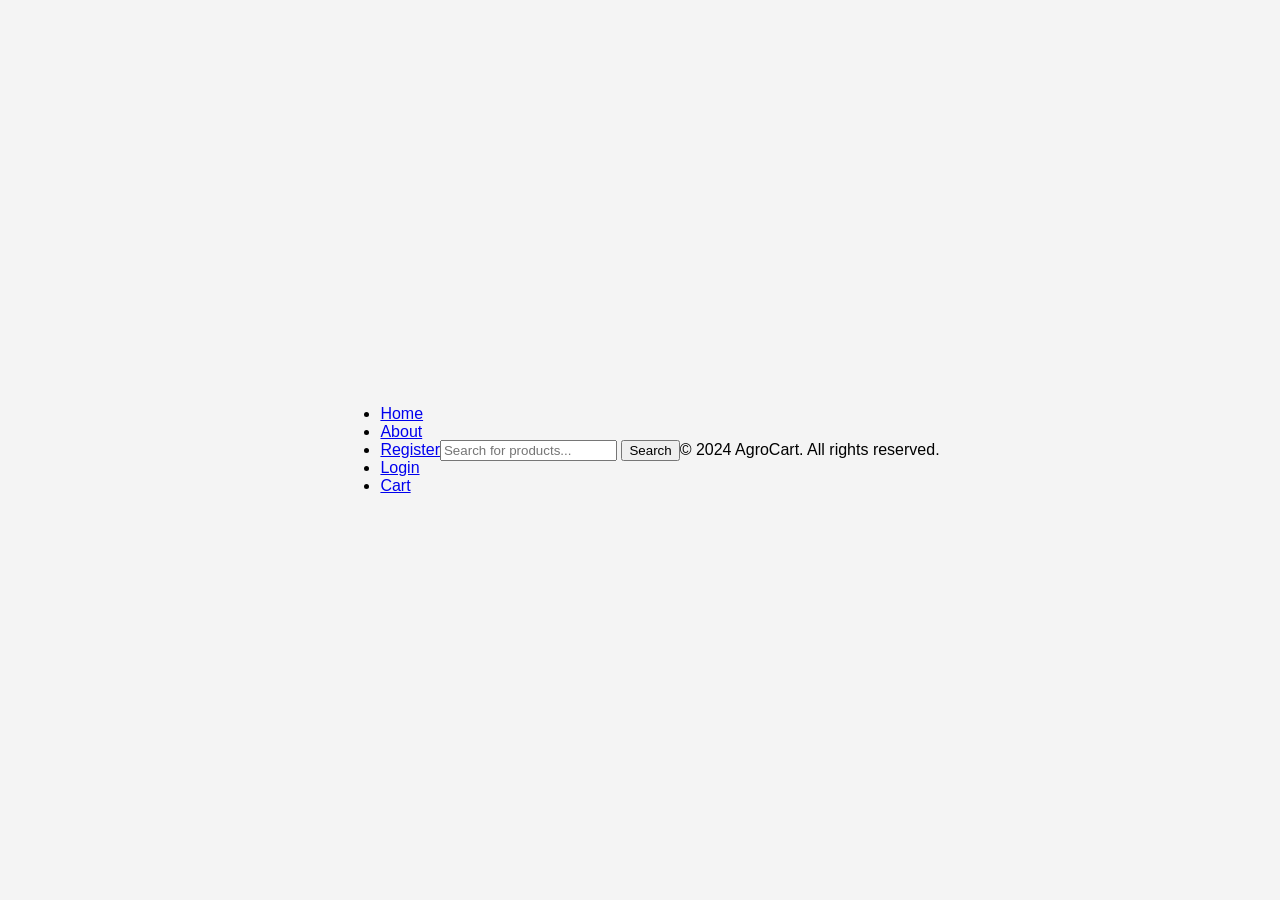
<file: index.html>
<!DOCTYPE html>
<html lang="en">
<head>
    <meta charset="UTF-8">
    <meta name="viewport" content="width=device-width, initial-scale=1.0">
    <title>AgroCart</title>
    <link rel="stylesheet" href="styles.css">
</head>
<body>
    <header>
        <nav>
            <ul>
                <li><a href="index.html">Home</a></li>
                <li><a href="about.html">About</a></li>
                <li><a href="register.html">Register</a></li>
                <li><a href="login.html">Login</a></li>
                <li><a href="cart.html">Cart</a></li>
            </ul>
        </nav>
    </header>

    <main>
        <section id="search">
            <input type="text" id="searchBox" placeholder="Search for products...">
            <button onclick="searchProducts()">Search</button>
        </section>

        <section id="products">
            <!-- Products will be dynamically loaded here -->
        </section>
    </main>

    <footer>
        <p>&copy; 2024 AgroCart. All rights reserved.</p>
    </footer>

    <script src="scripts.js"></script>
</body>
</html>
</file>
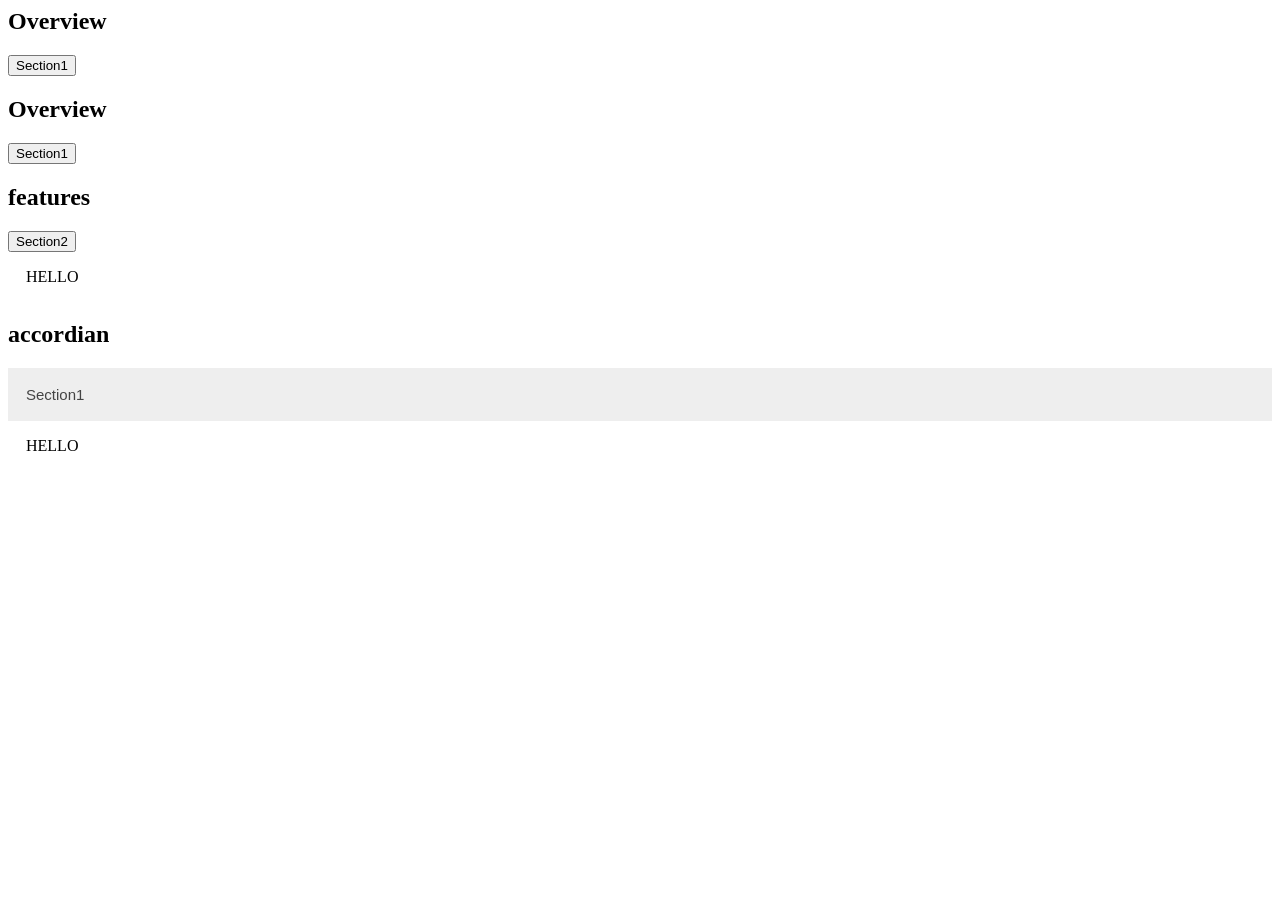
<file: about.html>
<html>
    <head>
        <meta name="viewport" content="width=device-width,initial-scale=1">
        <style>
            .accordian{
                background-color: #eee;
                color: #444;
                cursor: pointer;
                padding: 18px;
                width:100%;
                border: none;
                text-align: left;
                outline: none;
                font-size: 15px;
                transition: 0.4s;

            }
            .active,.accordian:hover{
                background-color: #ccc;

            }
            .panel{
                padding: 0 18px;
                display: block;
                background-color: white;
                overflow: hidden;
            }

        </style>
    </head>
    <body>
        <h2>Overview</h2>
        <button class="Overview">Section1</button>
        <h2>Overview</h2>
        <button class="overview-button">Section1</button>
        <div class="panel" style="display: none;">
            <p>
                Our app connects farmers directly with buyers, 
                streamlining the process of selling produce and ensuring better market access.
                Our mission is to empower farmers by providing a user-friendly platform that maximizes their reach and profitability.
            </p>
        </div>
        <h2>features</h2>
        <button class="features">Section2</button>
        <div class="panel">
            <p>


                HELLO


                
            </p>
        </div>
        <h2>accordian</h2>
        <button class="accordian">Section1</button>
        <div class="panel">
            <p>


                HELLO


                
            </p>
        </div>
        <script>
            var acc=document.getElementsByClassName("click",function(){
                this.classList.toggle("active");
                var panel=this.nextElementSibling;
                if(panel.style.display==="block"){
                    panel.style.display==="none";
                }
                else{
                    panel.style.display="block";
                }
            });
        
        </script>
    </body>
</html>
</file>
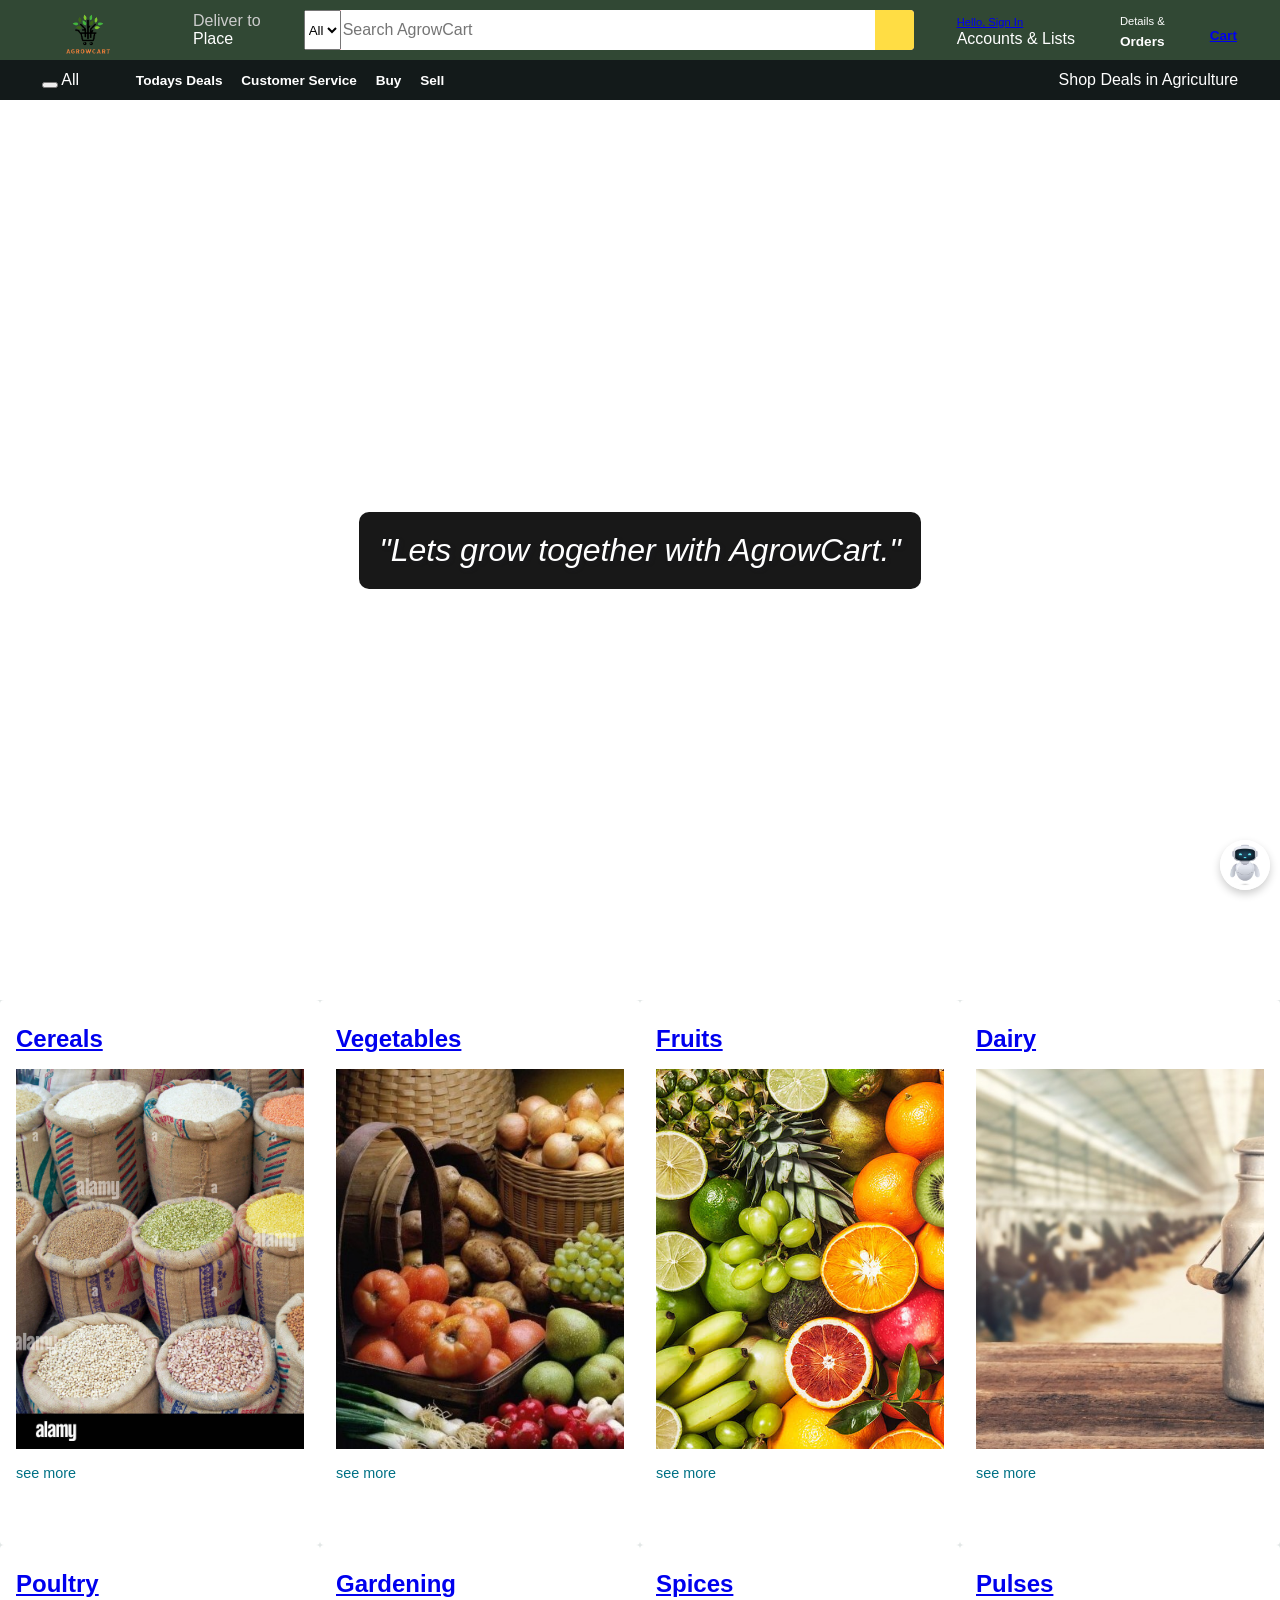
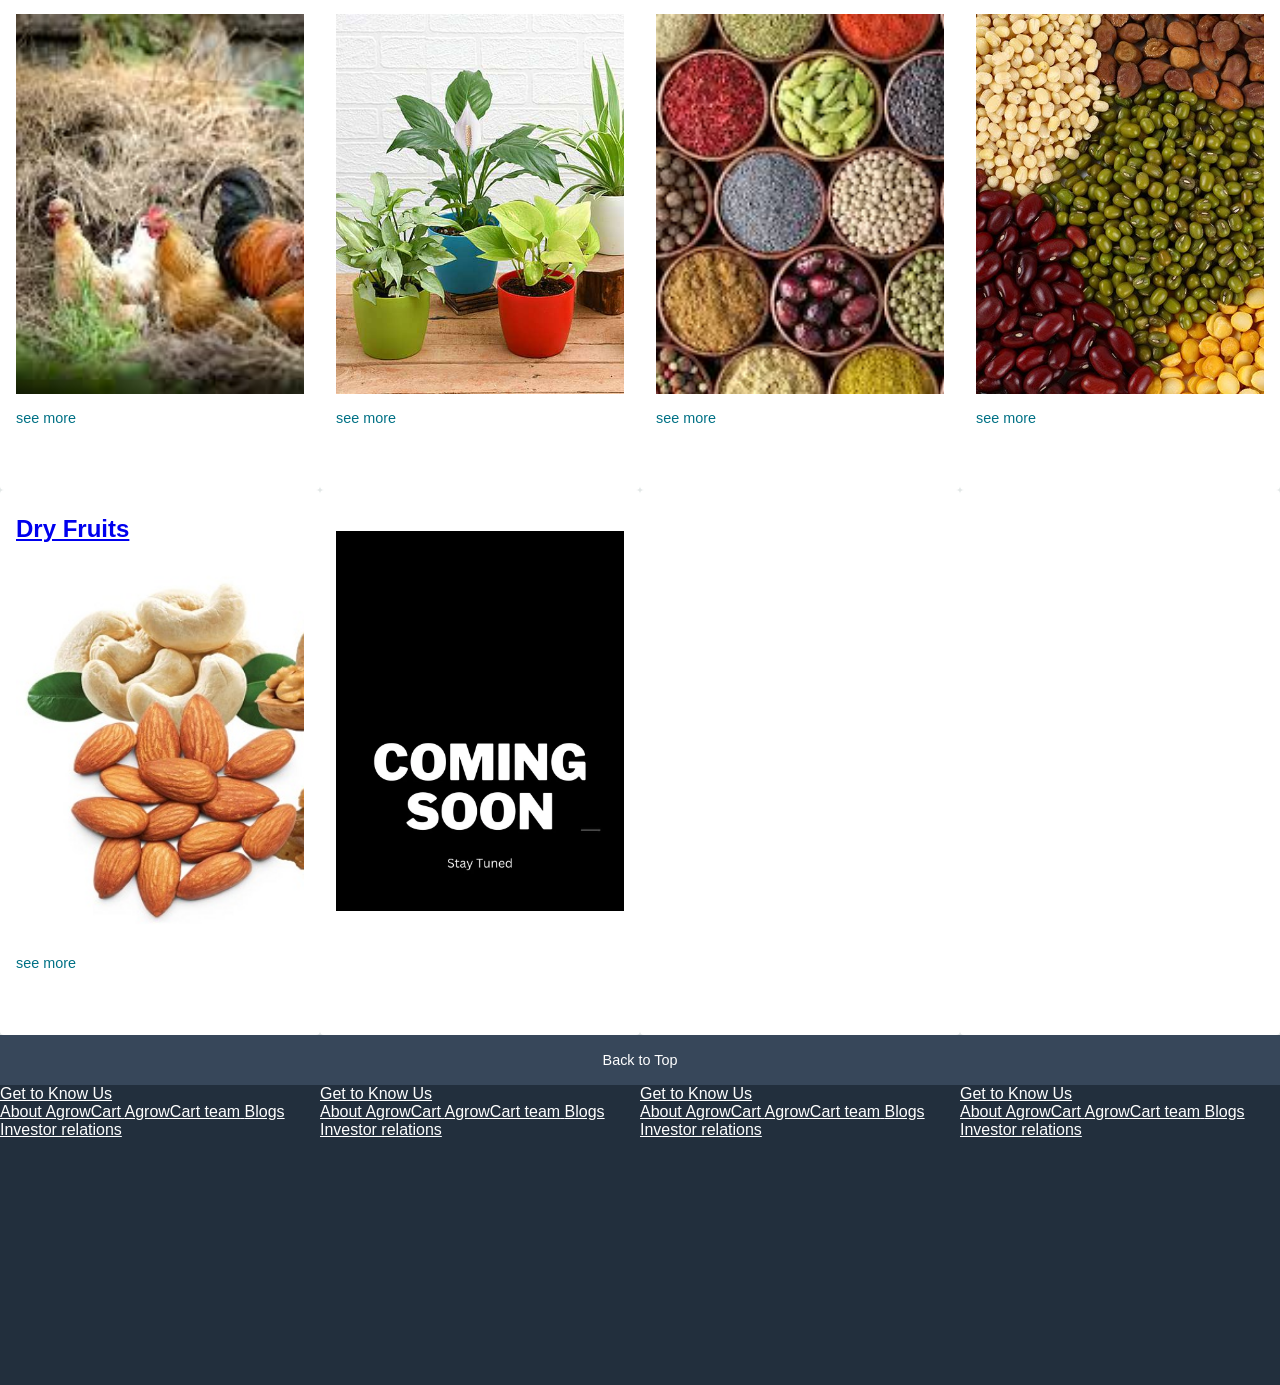
<file: AgrowCart1.html>
<!DOCTYPE html>
<html lang="en">
    <head>

        <meta charset="UTF-8">
        <meta http-equiv="X-UA-Compatible" content="IE=edge">
        <meta name="viewport" content="width=device-width,initial-scale=1.0">
        <title>AgrowCart</title>
        <link rel="stylesheet" href="style1.css">
    </head>
    <body>
        <header>
           
            <div class="navbar">
                <div class="nav-logo border">
                    <div class="logo"></div>
                </div>

                <div class="nav-address border">
                    <p class="add-first">Deliver to</p>
                    <div class="add-icon">
                        <i class="fa-sharp fa-solid fa-location-dot"></i>
                        <p class="add-second">Place</p>
                    </div>
                </div>

                <div class="nav-search">
                    <select>
                        <option>All</option>
                        <select class="search-select">
                        
                    </select>
                    <input placeholder="Search AgrowCart" class="search-input">
                    <div class="search-icon">
                        <i class="fa-sharp fa-solid fa-magnifying-glass"></i>
                    </div>
                </div>
                <div class="nav-signin border">
                    <p><a href="login.html"><span>Hello, Sign In</span></a></p>
                    <p>Accounts & Lists</p>
                    
                </div>

                <div class="nav-return border">
                    <p><span>Details &</span></p>
                    <p class="nav-second">Orders</p>
                </div>

                <div class="nav-cart border">
                    <i class="fa-solid fa-cart-shopping"></i>
                   <a href ="cart.html"> Cart</a>

                </div>
            </div>
            <div class="panel">
                <div class="panel-all">
                    <button type="bar">
                        <i class="fa-solid fa-bars"></i>
                      </button>
                All        
            </div>
            <div class="panel-ops">
                <p>Todays Deals</p>
                <p>Customer Service</p>
                <p>Buy</p>
                <p>Sell</p>
            </div>
            <div class="panel-deals">
                <p>Shop Deals in Agriculture</p>
            </div>
        </header>
        <div class="hero-section">
           
            <blockquote class="hero-quote">
                "Lets grow together with AgrowCart."
            </blockquote>

            <a href="link-to-your-profile-or-action" class="profile-icon">
                <img src="chat.avif" alt="Profile Icon">
            </a>
           
           
              
              
        </div>
        <div class="shop-sec">
            <div class="box1 box">
                <div class="box-content">
                 <a href="crops.html">   <h2>Cereals </h2>
                    <div class="box-img" style="background-image: url('box1.jpg');"></div></a>
                    <p>see more</p>
                </div>
            </div>
            <div class="box2 box">
                <div class="box-content">
                    
                    <a href = "crops.html" ><h2>Vegetables</h2>
                      
                    <div class="box-img" style="background-image: url('box4.jpg');"></div> </a>
                    <p>see more</p>
                </div>
            </div>
            <div class="box3 box">
                <div class="box-content">
                  <a href="crops.html" > <h2>Fruits</h2>
                    <div class="box-img" style="background-image: url('box2.jpg');"></div> </a>
                    <p>see more</p>
                </div>
            </div>
            <div class="box4 box">
                <div class="box-content">
                     <a href="crops.html" > <h2>Dairy</h2>
                    <div class="box-img" style="background-image: url('boc3.jpg');"></div> </a>
                    <p>see more</p>
                </div>
            </div>
            <div class="box5 box">
                <div class="box-content">
                 <a href="crops.html" >     <h2>Poultry</h2>
                    <div class="box-img" style="background-image: url('box5.jpg');"></div> </a>
                    <p>see more</p>
                </div>
            </div>
            <div class="box6 box">
                <div class="box-content">
                    <a href="crops.html" >  <h2>Gardening</h2>
                    <div class="box-img" style="background-image: url('box6.jpg');"></div> </a>
                    <p>see more</p>

                </div>
            </div>
            <div class="box8 box">
                <div class="box-content">
                 <a href="crops.html" >     <h2>Spices </h2>
                    <div class="box-img" style="background-image: url('box8.jpg');"></div> </a>
                    <p>see more</p>
                </div>
            </div>
            <div class="box7 box">
                <div class="box-content">
                     <a href="crops.html" > <h2>Pulses</h2>
                    <div class="box-img" style="background-image: url('box7.jpg');"></div> </a>
                    <p>see more</p>
                </div>
            </div>
            <div class="box9 box">
                <div class="box-content">
                   <a href="crops.html" >   <h2>Dry Fruits </h2>
                    <div class="box-img" style="background-image: url('box9.jpg');" ></div> </a>
                    <p>see more</p>
                </div>
            </div>
            <div class="box10 box">
                <div class="box-content">
                    <h2></h2>
                    <div class="box-img" style="background-image: url('box10.jpg');"></div>
                    <p></p>
                </div>
            </div>
            <div class="box1 box">
                <div class="box-content">
                    <h2> </h2>
                    <div class="box-img" style="background-image: url('');"></div>
                    <p></p>
                </div>
            </div>
            <div class="box1 box">
                <div class="box-content">
                    <h2> </h2>
                    <div class="box-img" style="background-image: url('');"></div>
                    <p></p>
                </div>
            </div>
        </div>

        <footer>
            <div class="foot-panel">
                Back to Top
            </div>
            <div class="foot-panel2">
              
                <u>
                    <p>Get to Know Us</p>
                    <a>About AgrowCart</a>
                    <a>AgrowCart team</a>
                    <a>Blogs</a>
                    <a>Investor relations</a>
                </u>
                <u>
                    <p>Get to Know Us</p>
                    <a>About AgrowCart</a>
                    <a>AgrowCart team</a>
                    <a>Blogs</a>
                    <a>Investor relations</a>
                </u>
                <u>
                    <p>Get to Know Us</p>
                    <a>About AgrowCart</a>
                    <a>AgrowCart team</a>
                    <a>Blogs</a>
                    <a>Investor relations</a>
                </u>
                <u>
                    <p>Get to Know Us</p>
                    <a>About AgrowCart</a>
                    <a>AgrowCart team</a>
                    <a>Blogs</a>
                    <a>Investor relations</a>
                </u>
            </div>
        </footer>
    </body>
</html>
</file>
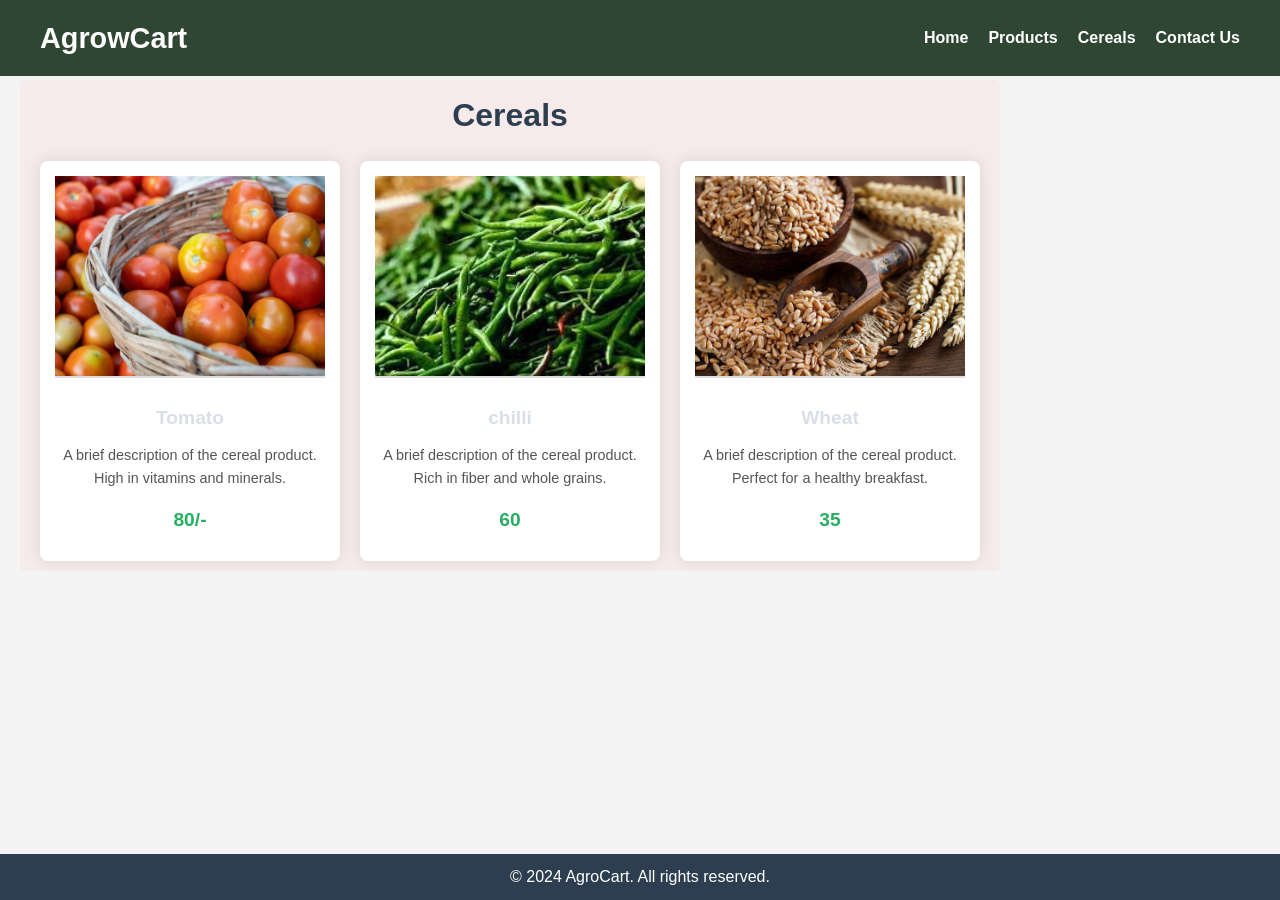
<file: cart.html>
<!DOCTYPE html>
<html lang="en">
<head>
    <meta charset="UTF-8">
    <meta name="viewport" content="width=device-width, initial-scale=1.0">
    <title>AgrowCart</title>
    <link rel="stylesheet" href="cart.css">
</head>
<body>
    <header>
        <div class="container">
            <h1>AgrowCart</h1>
            <nav>
                <ul>
                    <li><a href="#">Home</a></li>
                    <li><a href="#">Products</a></li>
                    <li><a href="#">Cereals</a></li>
                    <li><a href="#">Contact Us</a></li>
                </ul>
            </nav>
        </div>
    </header>

    <main>
        <div class="add-to-cart">
            <h2>Cereals</h2>
            <section class="product-grid">
                <!-- Product 1 -->
                <div class="product1">
                    <img src="veg1.jpg" alt="Product 1">
                    <h3>Tomato</h3>
                    <p class="description">A brief description of the cereal product. High in vitamins and minerals.</p>
                    <p class="price">80/-</p>
                </div>
                <!-- Product 2 -->
                <div class="product">
                    <img src="veg3.jpg" alt="Product 2">
                    <h3>chilli</h3>
                    <p class="description">A brief description of the cereal product. Rich in fiber and whole grains.</p>
                    <p class="price">60</p>
                </div>
                <!-- Product 3 -->
                <div class="wheat">
                    <img src="wheat.jpg" alt="Product 3">
                    <h3>Wheat</h3>
                    <p class="description">A brief description of the cereal product. Perfect for a healthy breakfast.</p>
                    <p class="price">35</p>
                </div>
                <!-- Add more products as needed -->
            </section>
        </div>
    </main>

    <footer>
        <div class="container">
            <p>&copy; 2024 AgroCart. All rights reserved.</p>
        </div>
    </footer>
</body>
</html>
</file>
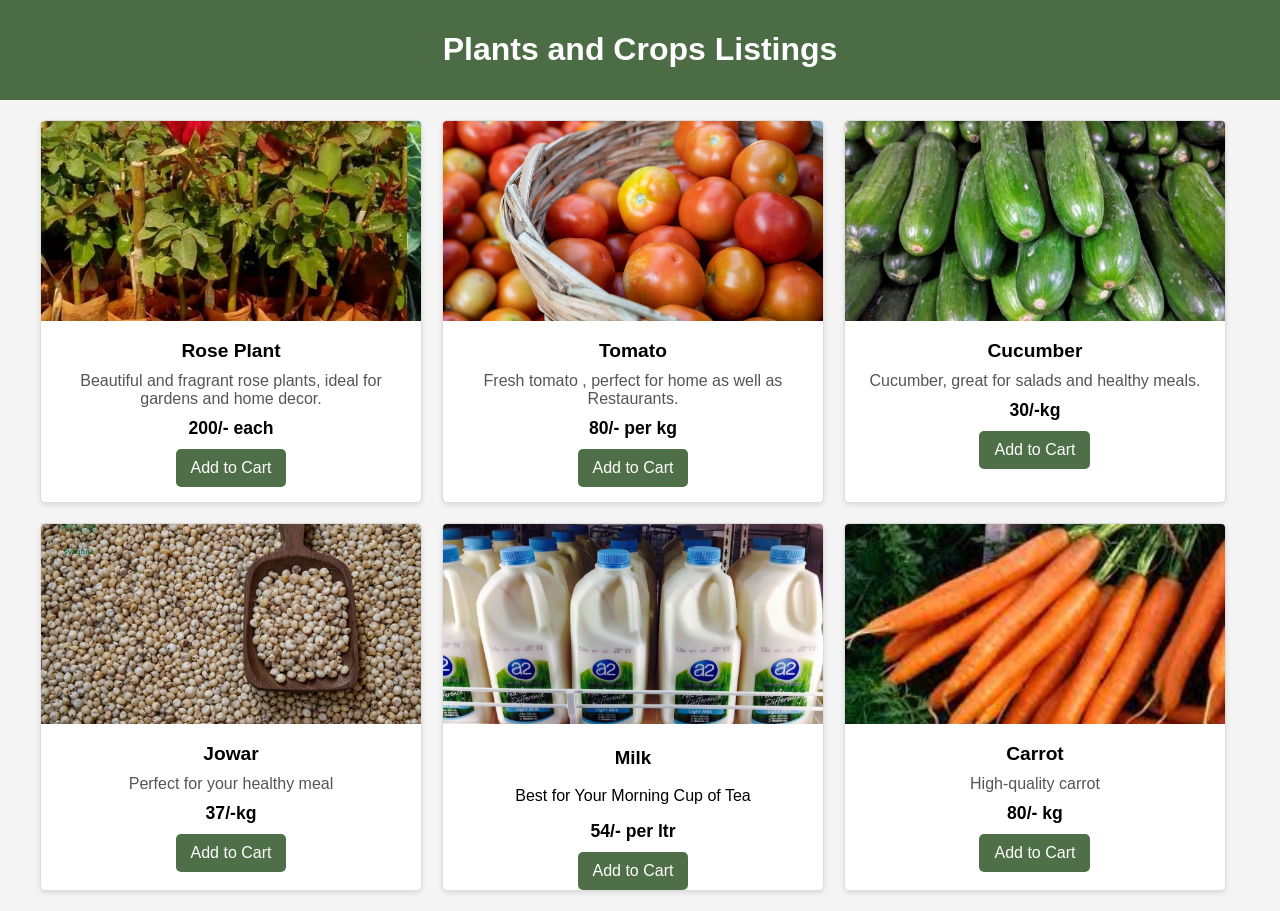
<file: crops.html>
<!DOCTYPE html>
<html lang="en">
<head>
    <meta charset="UTF-8">
    <meta name="viewport" content="width=device-width, initial-scale=1.0">
    <title>Product Listing </title>
    <style>
        body {
            font-family: Arial, sans-serif;
            margin: 0;
            padding: 0;
            background-color: #f4f4f4;
        }
        header {
            background-color:  #0e3a05ba;
            color: white;
            padding: 10px 20px;
            text-align: center;
        }
        .container {
            max-width: 1200px;
            margin: 20px auto;
            padding: 0 15px;
        }
        .product-list {
            display: flex;
            flex-wrap: wrap;
            gap: 20px;
        }
        .product-item {
            background-color: white;
            border: 1px solid #ddd;
            border-radius: 5px;
            overflow: hidden;
            width: calc(33.333% - 20px);
            box-shadow: 0 2px 5px rgba(0, 0, 0, 0.1);
            text-align: center;
        }
        .product-item img {
            width: 100%;
            height: 200px;
            object-fit: cover;
        }
        .product-info {
            padding: 15px;
        }
        .product-info h3 {
            margin: 0 0 10px;
            font-size: 1.2em;
        }
        .product-info p {
            margin: 0 0 10px;
            color: #555;
        }
        .price {
            font-size: 1.1em;
            font-weight: bold;
        }
        .btn {
            display: inline-block;
            padding: 10px 15px;
            margin-top: 10px;
            background-color: #0e3a05ba;
            color: white;
            text-decoration: none;
            border-radius: 5px;
            text-align: center;
        }
        .btn:hover {
            background-color: #0353a4;
        }
    </style>
</head>
<body>
    <header>
        <h1>Plants and Crops Listings</h1>
    </header>
    <div class="container">
        <div class="product-list">
            <div class="product-item">
                <img src="rose.webp" alt="Rose">
                <div class="product-info">
                    <h3>Rose Plant</h3>
                    <p>Beautiful and fragrant rose plants, ideal for gardens and home decor.</p>
                    <div class="price">200/- each</div>
                    <a href="cart.html" class="btn">Add to Cart</a>
                </div>
            </div>
            <div class="product-item">
                <img src="veg1.jpg" alt="Tomato">
                <div class="product-info">
                    <h3>Tomato </h3>
                    <p>Fresh tomato , perfect for home as well as Restaurants.</p>
                    <div class="price">80/- per kg</div>
                    <a href="cart.html" class="btn">Add to Cart</a>
                </div>
            </div>
            <div class="product-item">
                <img src="Cucumber.webp" alt="Cucumber">
                <div class="product-info">
                    <h3>Cucumber</h3>
                    <p>Cucumber, great for salads and healthy meals.</p>
                    <div class="price">30/-kg</div>
                    <a href="cart.html" class="btn">Add to Cart</a>
                </div>
            </div>
            <div class="product-item">
                <img src="Jowar.webp" alt="Jowar">
                <div class="product-info">
                    <h3>Jowar</h3>
                    <p>Perfect for your healthy meal</p>
                    <div class="price">37/-kg</div>
                    <a href="cart.html" class="btn">Add to Cart</a>
                </div>
            </div>
            <div class="product-item">
                <img src="milk.jpg" alt="Milk">
                <div class="Consume in 2 days after Delivery">
                    <h3>Milk</h3>
                    <p>Best for Your Morning Cup of Tea</p>
                    <div class="price">54/- per ltr</div>
                    <a href="cart.html" class="btn">Add to Cart</a>
                </div>
            </div>
            <div class="product-item">
                <img src="carrot.jpg" alt="Carrot">
                <div class="product-info">
                    <h3>Carrot</h3>
                    <p>High-quality carrot </p>
                    <div class="price">80/- kg</div>
                    <a href="cart.html" class="btn">Add to Cart</a>
                </div>
            </div>
        </div>
    </div>
</body>
</html>
</file>
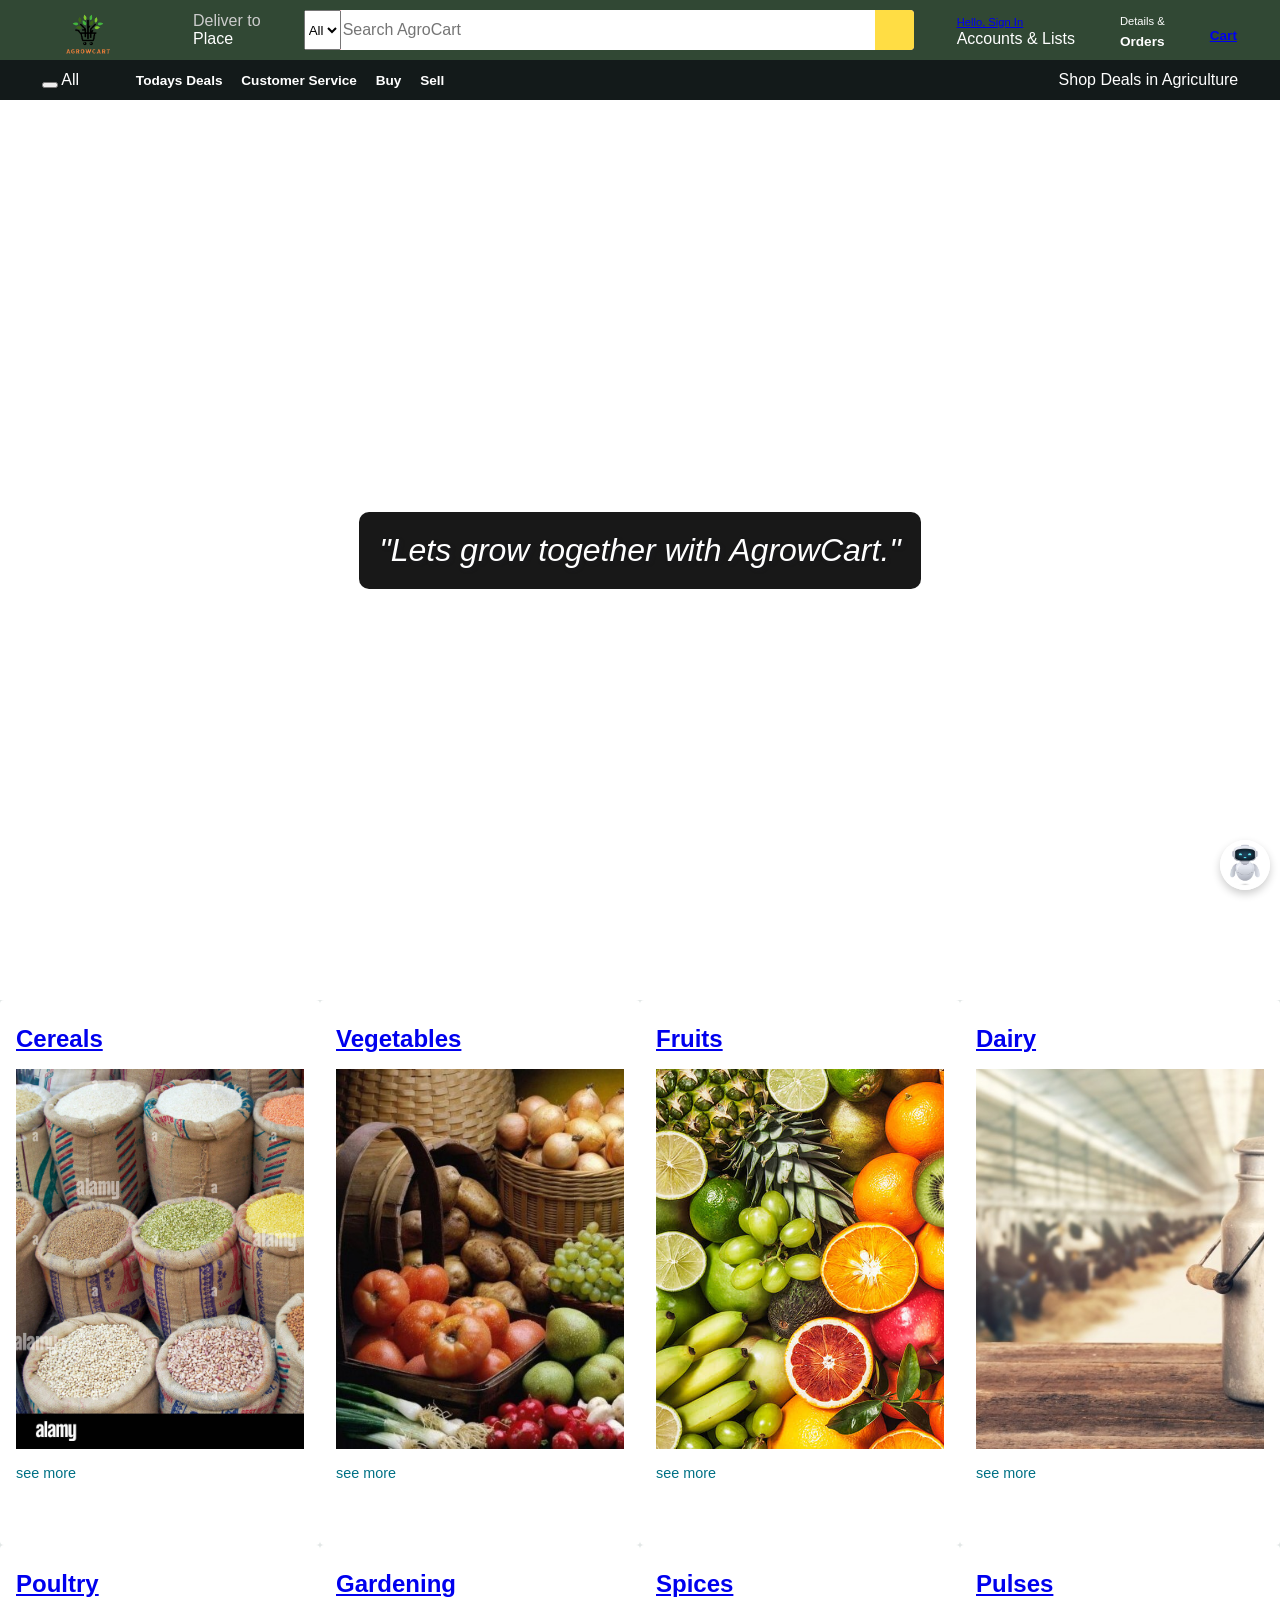
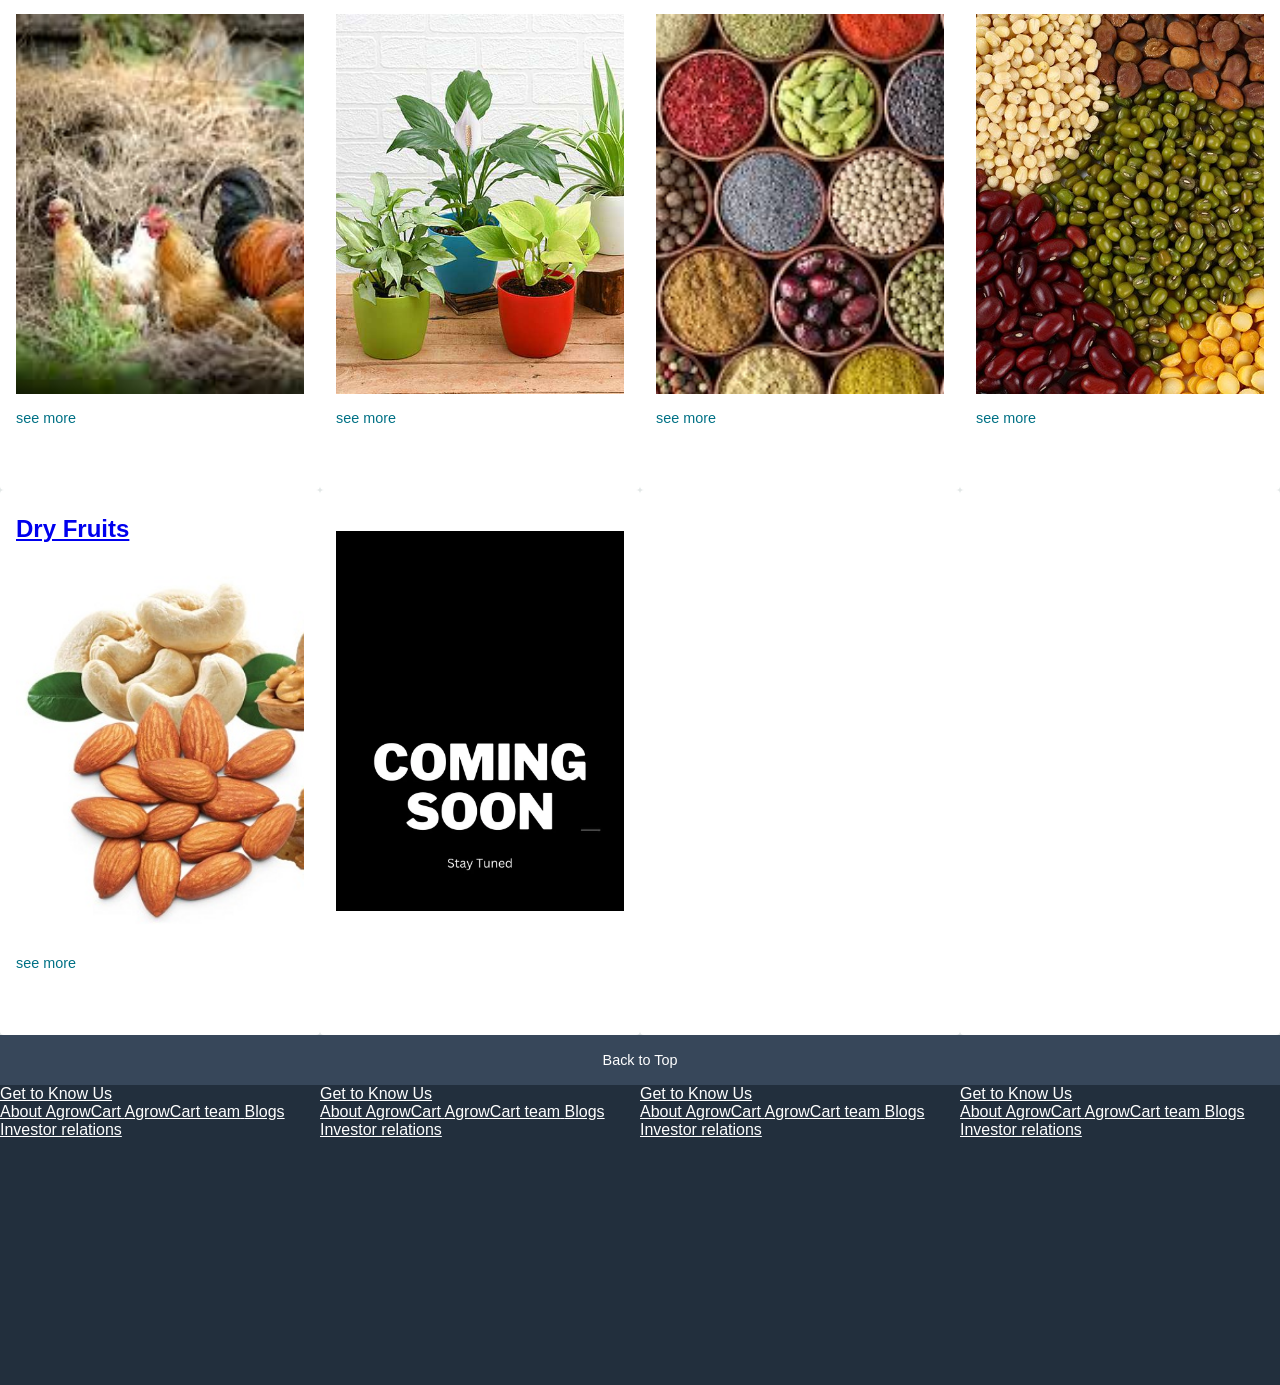
<file: index1.html>
<!DOCTYPE html>
<html lang="en">
    <head>

        <meta charset="UTF-8">
        <meta http-equiv="X-UA-Compatible" content="IE=edge">
        <meta name="viewport" content="width=device-width,initial-scale=1.0">
        <title>AgrowCart</title>
        <link rel="stylesheet" href="style1.css">
    </head>
    <body>
        <header>
           
            <div class="navbar">
                <div class="nav-logo border">
                    <div class="logo"></div>
                </div>

                <div class="nav-address border">
                    <p class="add-first">Deliver to</p>
                    <div class="add-icon">
                        <i class="fa-sharp fa-solid fa-location-dot"></i>
                        <p class="add-second">Place</p>
                    </div>
                </div>

                <div class="nav-search">
                    <select>
                        <option>All</option>
                        <select class="search-select">
                        
                    </select>
                    <input placeholder="Search AgroCart" class="search-input">
                    <div class="search-icon">
                        <i class="fa-sharp fa-solid fa-magnifying-glass"></i>
                    </div>
                </div>
                <div class="nav-signin border">
                    <p><a href="login.html"><span>Hello, Sign In</span></a></p>
                    <p>Accounts & Lists</p>
                    
                </div>

                <div class="nav-return border">
                    <p><span>Details &</span></p>
                    <p class="nav-second">Orders</p>
                </div>

                <div class="nav-cart border">
                    <i class="fa-solid fa-cart-shopping"></i>
                   <a href ="cart.html"> Cart</a>

                </div>
            </div>
            <div class="panel">
                <div class="panel-all">
                    <button type="bar">
                        <i class="fa-solid fa-bars"></i>
                      </button>
                All        
            </div>
            <div class="panel-ops">
                <p>Todays Deals</p>
                <p>Customer Service</p>
                <p>Buy</p>
                <p>Sell</p>
            </div>
            <div class="panel-deals">
                <p>Shop Deals in Agriculture</p>
            </div>
        </header>
        <div class="hero-section">
           
            <blockquote class="hero-quote">
                "Lets grow together with AgrowCart."
            </blockquote>

            <a href="link-to-your-profile-or-action" class="profile-icon">
                <img src="chat.avif" alt="Profile Icon">
            </a>
            
              
              
        </div>
        <div class="shop-sec">
            <div class="box1 box">
                <div class="box-content">
                 <a href="crops.html">   <h2>Cereals </h2>
                    <div class="box-img" style="background-image: url('box1.jpg');"></div></a>
                    <p>see more</p>
                </div>
            </div>
            <div class="box2 box">
                <div class="box-content">
                    
                    <a href = "crops.html" ><h2>Vegetables</h2>
                      
                    <div class="box-img" style="background-image: url('box4.jpg');"></div> </a>
                    <p>see more</p>
                </div>
            </div>
            <div class="box3 box">
                <div class="box-content">
                  <a href="crops.html" > <h2>Fruits</h2>
                    <div class="box-img" style="background-image: url('box2.jpg');"></div> </a>
                    <p>see more</p>
                </div>
            </div>
            <div class="box4 box">
                <div class="box-content">
                     <a href="crops.html" > <h2>Dairy</h2>
                    <div class="box-img" style="background-image: url('boc3.jpg');"></div> </a>
                    <p>see more</p>
                </div>
            </div>
            <div class="box5 box">
                <div class="box-content">
                 <a href="crops.html" >     <h2>Poultry</h2>
                    <div class="box-img" style="background-image: url('box5.jpg');"></div> </a>
                    <p>see more</p>
                </div>
            </div>
            <div class="box6 box">
                <div class="box-content">
                    <a href="crops.html" >  <h2>Gardening</h2>
                    <div class="box-img" style="background-image: url('box6.jpg');"></div> </a>
                    <p>see more</p>

                </div>
            </div>
            <div class="box8 box">
                <div class="box-content">
                 <a href="crops.html" >     <h2>Spices </h2>
                    <div class="box-img" style="background-image: url('box8.jpg');"></div> </a>
                    <p>see more</p>
                </div>
            </div>
            <div class="box7 box">
                <div class="box-content">
                     <a href="crops.html" > <h2>Pulses</h2>
                    <div class="box-img" style="background-image: url('box7.jpg');"></div> </a>
                    <p>see more</p>
                </div>
            </div>
            <div class="box9 box">
                <div class="box-content">
                   <a href="crops.html" >   <h2>Dry Fruits </h2>
                    <div class="box-img" style="background-image: url('box9.jpg');" ></div> </a>
                    <p>see more</p>
                </div>
            </div>
            <div class="box10 box">
                <div class="box-content">
                    <h2></h2>
                    <div class="box-img" style="background-image: url('box10.jpg');"></div>
                    <p></p>
                </div>
            </div>
            <div class="box1 box">
                <div class="box-content">
                    <h2> </h2>
                    <div class="box-img" style="background-image: url('');"></div>
                    <p></p>
                </div>
            </div>
            <div class="box1 box">
                <div class="box-content">
                    <h2> </h2>
                    <div class="box-img" style="background-image: url('');"></div>
                    <p></p>
                </div>
            </div>
        </div>

        <footer>
            <div class="foot-panel">
                Back to Top
            </div>
            <div class="foot-panel2">
              
                <u>
                    <p>Get to Know Us</p>
                    <a>About AgrowCart</a>
                    <a>AgrowCart team</a>
                    <a>Blogs</a>
                    <a>Investor relations</a>
                </u>
                <u>
                    <p>Get to Know Us</p>
                    <a>About AgrowCart</a>
                    <a>AgrowCart team</a>
                    <a>Blogs</a>
                    <a>Investor relations</a>
                </u>
                <u>
                    <p>Get to Know Us</p>
                    <a>About AgrowCart</a>
                    <a>AgrowCart team</a>
                    <a>Blogs</a>
                    <a>Investor relations</a>
                </u>
                <u>
                    <p>Get to Know Us</p>
                    <a>About AgrowCart</a>
                    <a>AgrowCart team</a>
                    <a>Blogs</a>
                    <a>Investor relations</a>
                </u>
            </div>
        </footer>
    </body>
</html>
</file>
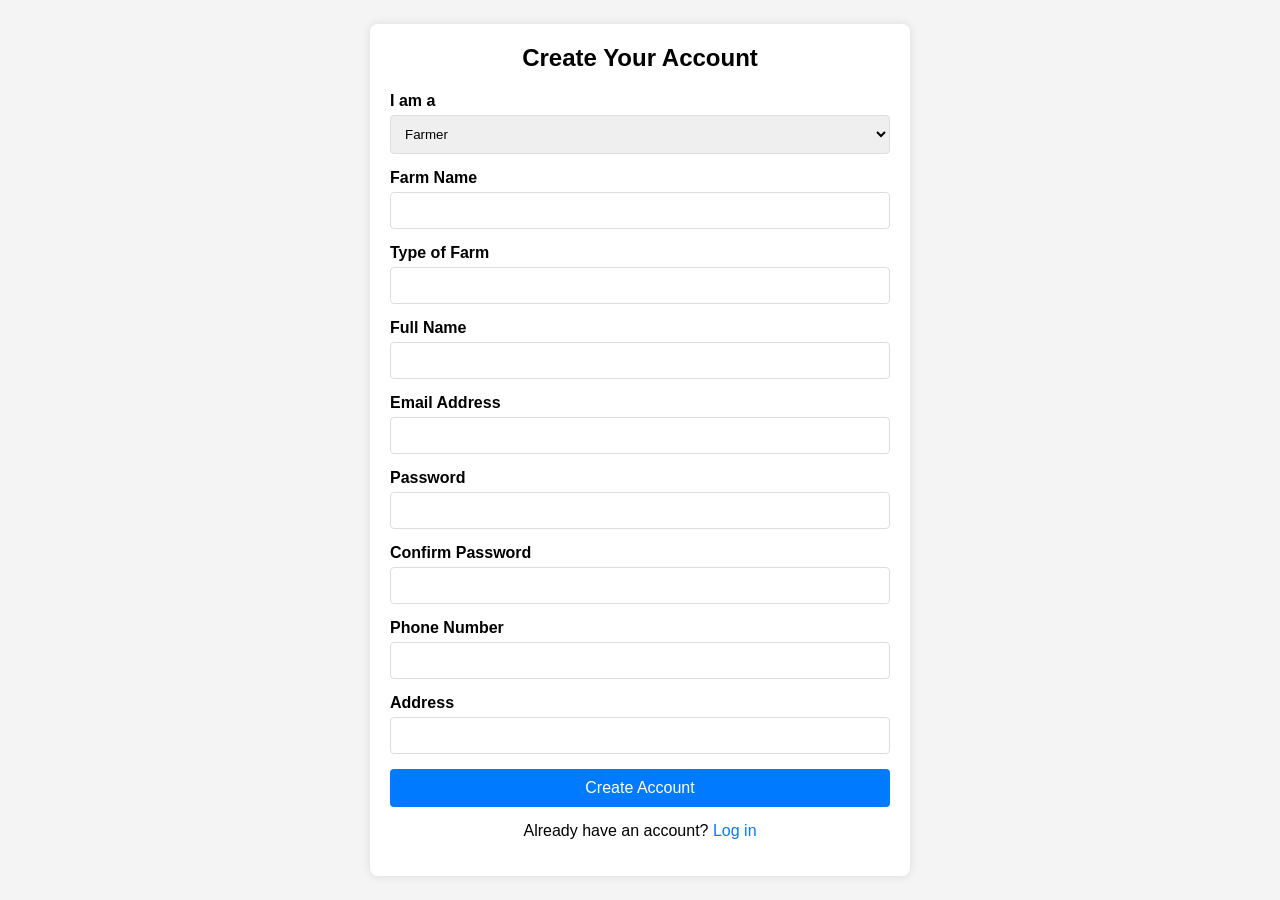
<file: login.html>
<!DOCTYPE html>
<html lang="en">
<head>
    <meta charset="UTF-8">
    <meta name="viewport" content="width=device-width, initial-scale=1.0">
    <title>Registration Form</title>
    <link rel="stylesheet" href="styles.css">
</head>
<body>
    <div class="container">
        <h2>Create Your Account</h2>
        <form action="/submit_registration" method="POST">
            <div class="form-group">
                <label for="user-type">I am a</label>
                <select id="user-type" name="user-type" required>
                    <option value="farmer">Farmer</option>
                    <option value="buyer">Buyer</option>
                </select>
            </div>
            
            <div id="farmer-fields" class="additional-fields">
                <div class="form-group">
                    <label for="farm-name">Farm Name</label>
                    <input type="text" id="farm-name" name="farm-name">
                </div>
                <div class="form-group">
                    <label for="farm-type">Type of Farm</label>
                    <input type="text" id="farm-type" name="farm-type">
                </div>
            </div>
            
            <div id="buyer-fields" class="additional-fields">
                <div class="form-group">
                    <label for="business-name">Business Name</label>
                    <input type="text" id="business-name" name="business-name">
                </div>
                <div class="form-group">
                    <label for="business-type">Type of Business</label>
                    <input type="text" id="business-type" name="business-type">
                </div>
            </div>
            
            <div class="form-group">
                <label for="name">Full Name</label>
                <input type="text" id="name" name="name" required>
            </div>
            <div class="form-group">
                <label for="email">Email Address</label>
                <input type="email" id="email" name="email" required>
            </div>
            <div class="form-group">
                <label for="password">Password</label>
                <input type="password" id="password" name="password" required>
            </div>
            <div class="form-group">
                <label for="confirm-password">Confirm Password</label>
                <input type="password" id="confirm-password" name="confirm-password" required>
            </div>
            <div class="form-group">
                <label for="phone">Phone Number</label>
                <input type="tel" id="phone" name="phone" required>
            </div>
            <div class="form-group">
                <label for="address">Address</label>
                <input type="text" id="address" name="address" required>
            </div>
            <div class="form-group">
                <button type="submit">Create Account</button>
            </div>
        </form>
        <p class="login-link">Already have an account? <a href="/login">Log in</a></p>
    </div>

    <script>
        document.getElementById('user-type').addEventListener('change', function() {
            var userType = this.value;
            document.querySelectorAll('.additional-fields').forEach(function(fieldSet) {
                fieldSet.style.display = 'none';
            });
            if (userType === 'farmer') {
                document.getElementById('farmer-fields').style.display = 'block';
            } else {
                document.getElementById('buyer-fields').style.display = 'block';
            }
        });

        // Initialize the form to show the correct fields
        document.getElementById('user-type').dispatchEvent(new Event('change'));
    </script>
</body>
</html>
</file>
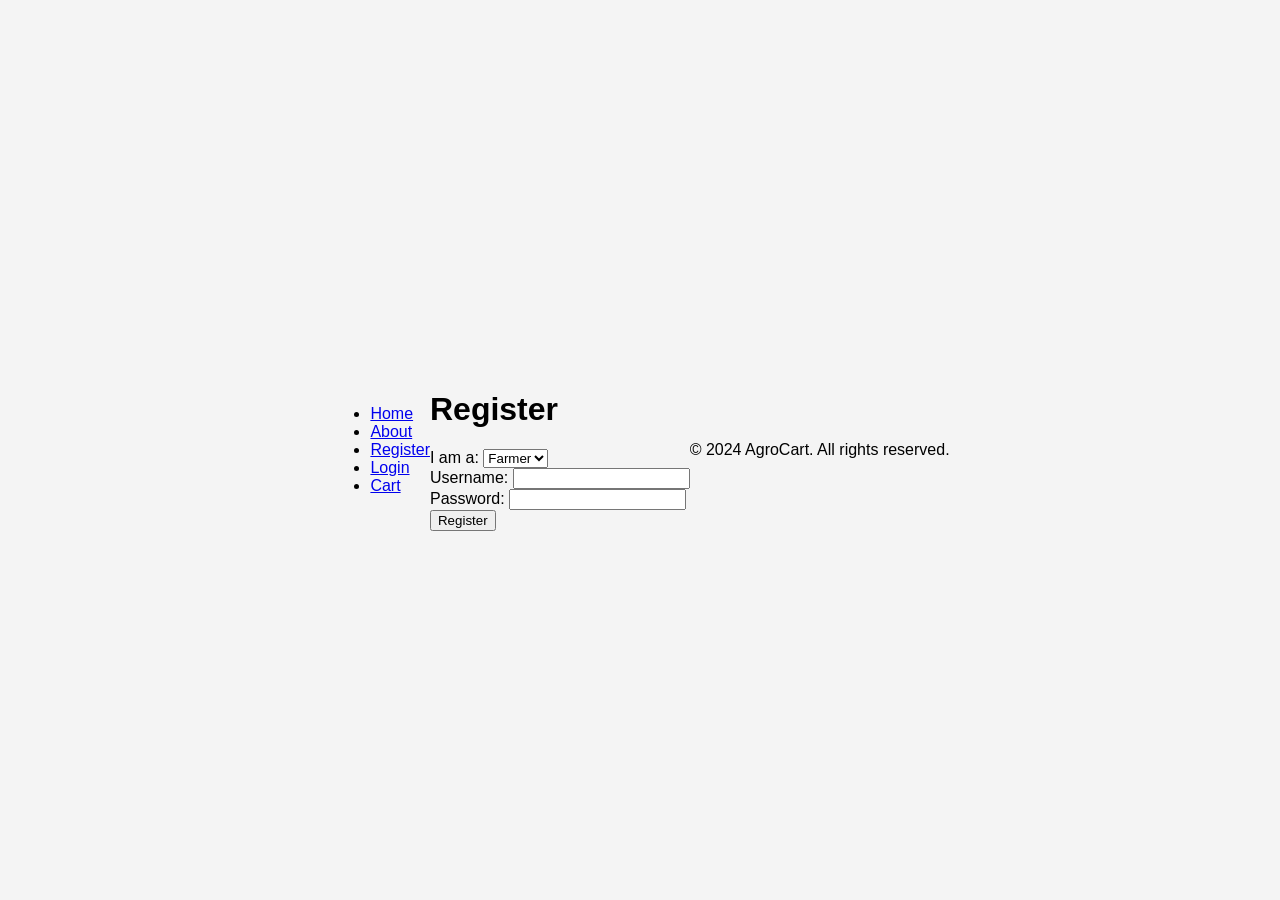
<file: register.html>
<!DOCTYPE html>
<html lang="en">
<head>
    <meta charset="UTF-8">
    <meta name="viewport" content="width=device-width, initial-scale=1.0">
    <title>Register - AgroCart</title>
    <link rel="stylesheet" href="styles.css">
</head>
<body>
    <header>
        <nav>
            <ul>
                <li><a href="index.html">Home</a></li>
                <li><a href="about.html">About</a></li>
                <li><a href="register.html">Register</a></li>
                <li><a href="login.html">Login</a></li>
                <li><a href="cart.html">Cart</a></li>
            </ul>
        </nav>
    </header>

    <main>
        <h1>Register</h1>
        <form id="registerForm">
            <label for="userType">I am a:</label>
            <select id="userType" name="userType">
                <option value="farmer">Farmer</option>
                <option value="buyer">Buyer</option>
            </select>
            <br>
            <label for="username">Username:</label>
            <input type="text" id="username" name="username" required>
            <br>
            <label for="password">Password:</label>
            <input type="password" id="password" name="password" required>
            <br>
            <button type="submit">Register</button>
        </form>
    </main>

    <footer>
        <p>&copy; 2024 AgroCart. All rights reserved.</p>
    </footer>

    <script src="scripts.js"></script>
</body>
</html>
</file>
<file: styles.css>
body {
    font-family: Arial, sans-serif;
    background-color: #f4f4f4;
    display: flex;
    justify-content: center;
    align-items: center;
    height: 100vh;
    margin: 0;
}

.container {
    background: #ffffff;
    padding: 20px;
    border-radius: 8px;
    box-shadow: 0 0 10px rgba(0, 0, 0, 0.1);
    width: 100%;
    max-width: 500px;
}

.background {
    background-size: cover;
    background-position: center;
    height: 100%;
    display: flex;
    justify-content: center;
    align-items: center;
    color: white;
    text-shadow: 2px 2px 4px rgba(0, 0, 0, 0.7);
}



.quote {
    font-size: 2em;
    text-align: center;
    padding: 20px;
    background: rgba(0, 0, 0, 0.5);
    border-radius: 10px;
}

h2 {
    margin-top: 0;
    text-align: center;
}

.form-group {
    margin-bottom: 15px;
}

.form-group label {
    display: block;
    font-weight: bold;
    margin-bottom: 5px;
}

.form-group input,
.form-group select {
    width: 100%;
    padding: 10px;
    border: 1px solid #ddd;
    border-radius: 4px;
    box-sizing: border-box;
}

.form-group button {
    width: 100%;
    padding: 10px;
    background-color: #007bff;
    border: none;
    border-radius: 4px;
    color: white;
    font-size: 16px;
    cursor: pointer;
}

.form-group button:hover {
    background-color: #0056b3;
}

.additional-fields {
    display: none;
}

.login-link {
    text-align: center;
    margin-top: 15px;
}

.login-link a {
    color: #007bff;
    text-decoration: none;
}

.login-link a:hover {
    text-decoration: underline;
}
</file>
<file: style1.css>
*{
    margin:0;
    font-family: Arial;
    border:border-box;  
}

.navbar{
    height:60px;
    background-color: rgba(8, 36, 11, 0.833);
    color:white;
    display:flex;
    align-items: center;
    justify-content: space-evenly;
}

.nav-logo{
    height:50px;
    width:90px;
}
.logo{
    background-image:url("logo1.png");
    background-size: cover;
    height:50px;
    width:100%;
}

.border{
    border:2px solid transparent;
}

.border:hover{
    border:2px solid white;
}

/** box2 **/
.add-first{
    color:#cccccc;
    font: size 0.85rem;
    margin-left: 15px;
}

.add-second{
    font-size: 1rem;
    margin-left: 15px;
}

.add-icon{
    display:flex;
    align-items: center;
}

/**box3**/
.nav-search{
    display: flex;
    justify-content: space-evenly;
    background-color: pink;
    width: 610px;
    height:40px;
    border-radius: 4px;
}

.search-select{
    background-color: grey;
    width: 50px;
    text-align: center;
    border-radius: 4px;
    border: none;
}

.search-input{
    width: 100%;
    font-size: 1rem;
    border: none;
}

.search-icon{
    width:45px;
    display: flex;
    justify-content: center;
    align-items: center;
    font-size: 1rem;
    background-color: rgb(255, 221, 68);
    border-top-right-radius: 4px;
    border-bottom-right-radius: 4px;
    color: black;
}

.nav-search:hover{
    border: 2px solid orange;
}

/**box-4**/
span{
    font-size: 0.7rem;
}
.nav-second{
    font-size: 0.85rem;
    font-weight: 700;
}


.nav-signin {
    /* Ensure the container holds the text elements properly */
    display: flex;
    flex-direction: column; /* Stack items vertically */
  }
  
  .nav-signin p {
    margin: 0; /* Remove default margin for better alignment */
  }
  
  /* Optional: Add some spacing between the text elements */
  .nav-second {
    margin-top: 5px; /* Adjust spacing as needed */
  }
  

/**box-5**/
.nav-cart i{
    font-size: 30px;
}

.nav-cart{
    font-size: 0.85rem;
    font-weight: 700;
}

/**panel**/
.panel{
    height: 40px;
    background-color: rgb(19, 26, 26);
    display: flex;
    color: white;
    align-items: center;
    justify-content: space-evenly;
}

.panel-ops p{
    display: inline;
    margin-left: 15px;
}
.panel-ops{
    width: 70%;
    font-size: 0.85rem;
    font-weight: 700;
}
/**hero-section**/
.hero-section{
    background-image:url("https://i.ytimg.com/vi/S5pwV8J2Ho4/hq720.jpg?sqp=-oaymwE7CK4FEIIDSFryq4qpAy0IARUAAAAAGAElAADIQj0AgKJD8AEB-AH-CYAC0AWKAgwIABABGE4gZSg0MA8=&rs=AOn4CLAx0V_248ktB-WNyZPBDE0iEMtPoQ");
    background-size: cover;
    height: 600px;
}

.hero-msg{
    background-color: white;
    color: rgba(31, 30, 36, 0.203);
    height: 40px;
    display: flex;
    align-items: center;
    justify-content: space-evenly;
    font-size: 0.85rem;
    margin-bottom: 25px;
    position: relative;
    z-index: 1; 

}

.hero-msg a{
    color: darkcyan;
}

.hero-section {
    background-size: cover;
    background-position: top;
    height: 100vh; 
    display: flex;
    justify-content: center;
    align-items: center;
    color: white;
    text-shadow: 2px 2px 4px rgba(36, 36, 45, 0.235);
}

.hero-quote {
    font-size: 2em;
    text-align: center;
    padding: 20px;
    background: rgba(0, 0, 0, 0.5);
    border-radius: 10px;
    font-style: italic;
}


.hero-quote {
    font-size: 2em;
    text-align: center;
    padding: 20px;
    background: rgba(253, 255, 255, 0.5);
    border-radius: 10px;
    font-style: bold italic;
}

.profile-icon {
    position: fixed;
    bottom: 10px;
    right: 10px;
    border-radius: 50%;
    overflow: hidden;
    width: 50px; /* Adjust size as needed */
    height: 50px; /* Adjust size as needed */
    box-shadow: 0 4px 8px rgba(0, 0, 0, 0.2);
    transition: transform 0.3s;
  }
  
  .profile-icon img {
    width: 100%;
    height: 100%;
    object-fit: cover;
  }
  
  .profile-icon:hover {
    transform: scale(1.1);
  }
  

.hero-quote {
    font-size: 2em;
    text-align: center;
    padding: 20px;
    background: rgba(8, 8, 8, 0.932);
    border-radius: 10px;
    font-style: bold italic;
}





/**shopping section**/
.shop-sec{
    display: flex;
    flex-wrap: wrap;
    justify-content: space-evenly;
    background-color: #e2e7e6;

}
.box{
    /*border: solid black;*/
    border-radius: 4px;
    height: 500px;
    width: 25%;
    background-color: white;
    padding: 25px 0px 20px;
}
.box-img{
    height: 380px;
    background-size: cover;
    margin-top: 1rem;
    margin-bottom: 1rem;
}
.box-content{
    margin-left: 1rem;
    margin-right: 1rem;
}

.box-content p{
    color: #007185;
    font-size: 0.9rem;
}

/** footer **/
.foot-panel{
    background-color: #37475a;
    color: white;
    height: 50px;
    display: flex;
    justify-content: center;
    align-items: center;
    font-size: 0.9rem;
}

.foot-panel2{
    background-color: #222f3d ;
    color: white;
    height: 300px;
    display: flex;
    justify-content: space-evenly;
}

ul{
    margin: 10px;
}

ul a{
    display: block;
    font-size: 0.85rem;
    margin-top: 10px;
    color: #dddddd;
}
</file>
<file: cart.css>
/* Reset default browser styles */
body, h1, h2, p, ul, li {
    margin: 0;
    padding: 0;
}

/* General body styles */
body {
    font-family: Arial, sans-serif;
    line-height: 1.6;
    color: #333;
    background-color: #f4f4f4;
    padding-bottom: 60px; /* Ensure space for footer */
}

/* Header styles */
header {
    background: rgba(8, 36, 11, 0.833);;
    color: #fff;
    padding: 15px 0;
    position: fixed;
    width: 100%;
    top: 0;
    z-index: 1000;
}

header .container {
    display: flex;
    justify-content: space-between;
    align-items: center;
    max-width: 1200px;
    margin: 0 auto;
    padding: 0 20px;
}

header h1 {
    margin: 0;
    font-size: 1.8em;
}

nav ul {
    list-style: none;
    display: flex;
    gap: 20px;
}

nav a {
    color: #fff;
    text-decoration: none;
    font-weight: bold;
}

nav a:hover {
    text-decoration: underline;
}

/* Main content styles */
main {
    padding: 80px 20px 20px; /* Padding to accommodate fixed header */
}

main .add-to-cart {
    max-width: 1200px;
    margin: 0 auto;
}

h2 {
    font-size: 2em;
    color: #2c3e50;
    text-align: center;
    margin-bottom: 20px;
}

/* Product grid styles */
.product-grid {
    display: flex;
    flex-wrap: wrap;
    gap: 20px;
    justify-content: center; /* Center the grid */
}

.product, .product1, .wheat {
    background: #fff;
    border-radius: 8px;
    box-shadow: 0 0 15px rgba(0, 0, 0, 0.1);
    overflow: hidden;
    width: 300px; /* Fixed width for uniformity */
    height: 400px; /* Fixed height for uniformity */
    box-sizing: border-box;
    text-align: center;
    padding: 15px;
    display: flex;
    flex-direction: column;
    justify-content: space-between;
}

.product img, .product1 img, .wheat img {
    width: 100%;
    height: 200px; /* Fixed height for images */
    object-fit: cover; /* Ensures the image covers the area without distortion */
    border-bottom: 2px solid #ddd;
    margin-bottom: 15px;
}

.product h3, .product1 h3, .wheat h3 {
    margin: 10px 0;
    font-size: 1.2em;
    color: #d9dfe6;
}

.product .description, .product1 .description, .wheat .description {
    font-size: 0.9em;
    color: #555;
    flex-grow: 1; /* Allow description to grow and take available space */
}

.product .price, .product1 .price, .wheat .price {
    font-size: 1.2em;
    color: #27ae60;
    font-weight: bold;
    margin: 10px 0;
}

.add-to-cart {
    background: #f7eaea;
    border: none;
    color: #fff;
    padding: 10px 20px;
    font-size: 1em;
    cursor: pointer;
    border-radius: 5px;
    transition: background 0.3s;
    text-align: center;
    display: inline-block;
    text-decoration: none;
}

.add-to-cart:hover {
    background: #d35400;
}

/* Footer styles */
footer {
    background: #2c3e50;
    color: #fff;
    text-align: center;
    padding: 10px 0;
    position: fixed;
    bottom: 0;
    width: 100%;
}


/* Responsive adjustments */
@media (max-width: 768px) {
    .product-grid {
        flex-direction: column;
        align-items: center;
    }

    .product, .product1, .wheat {
        width: 90%; /* Adjust width on smaller screens */
        height: auto; /* Remove fixed height to accommodate varying content */
    }
}

@media (max-width: 480px) {
    header .container {
        flex-direction: column;
        align-items: flex-start;
    }

    nav ul {
        flex-direction: column;
        gap: 10px;
    }
}
</file>
